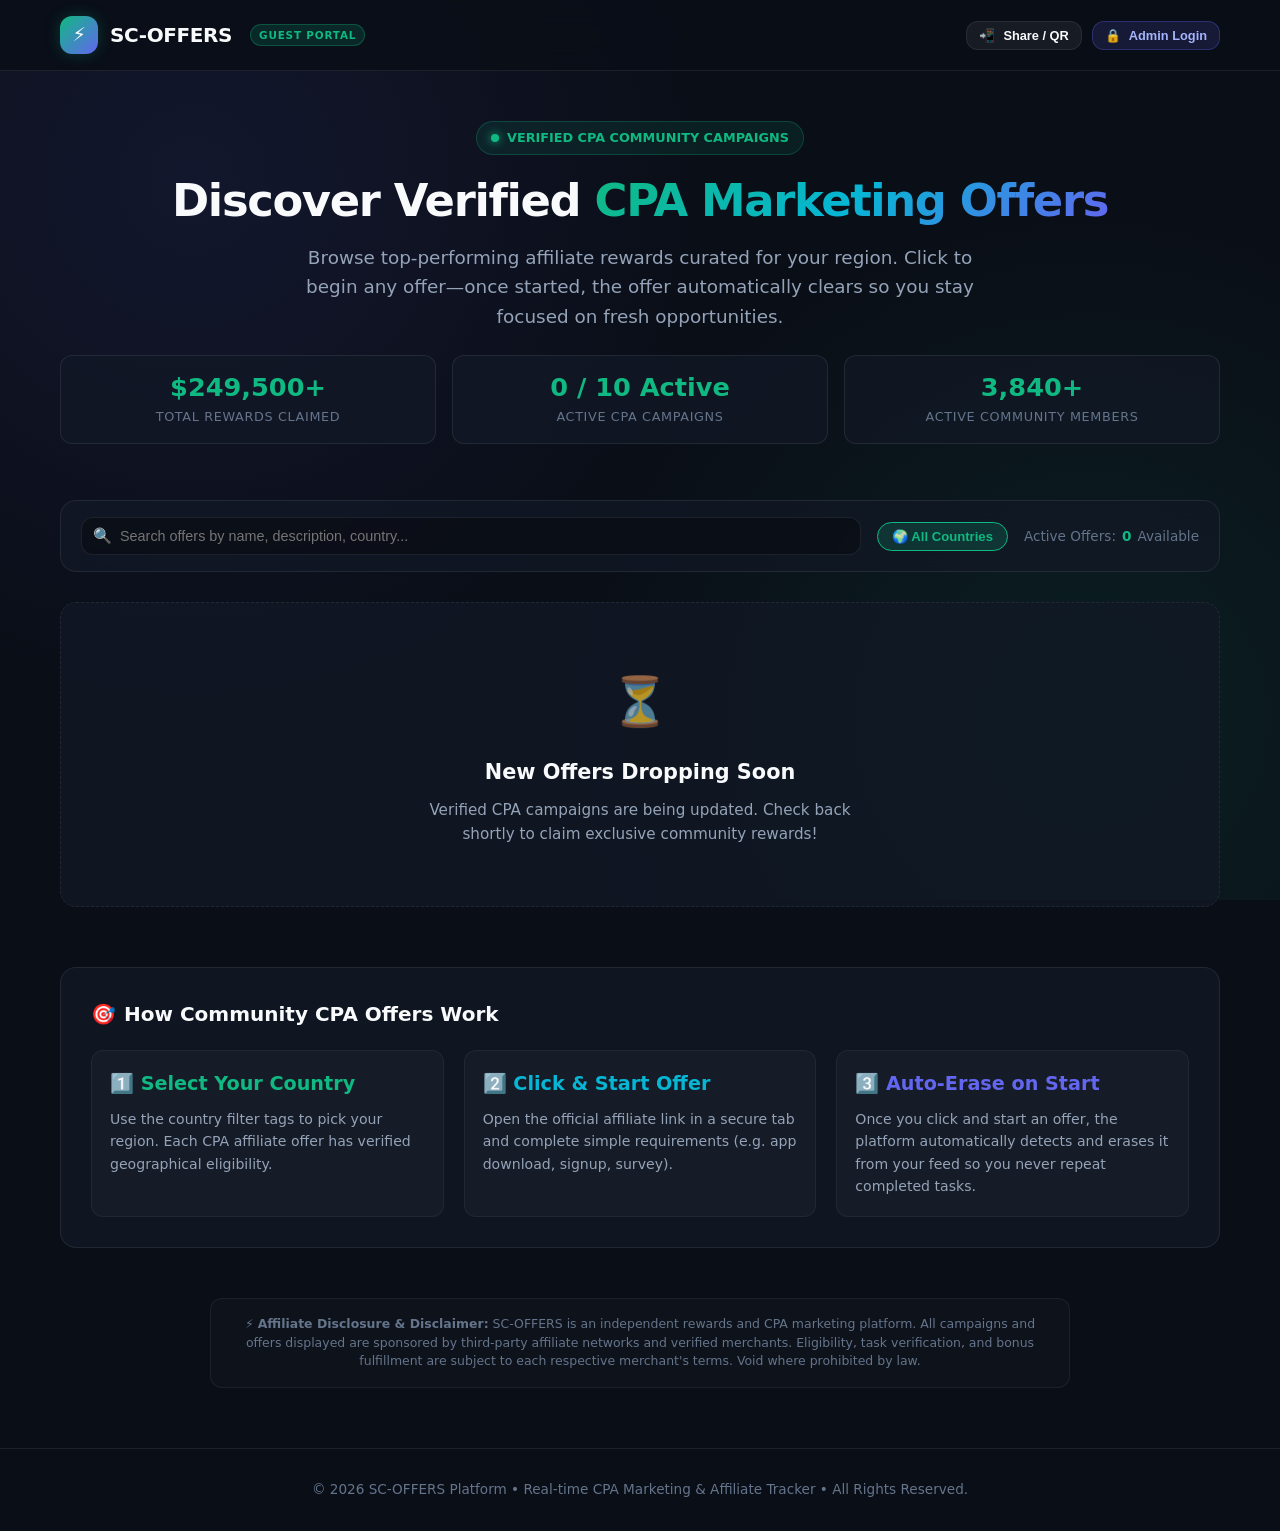
<file: index.html>
<!DOCTYPE html>
<html lang="en">
<head>
  <meta charset="UTF-8">
  <meta name="viewport" content="width=device-width, initial-scale=1.0">
  <title>SC-OFFERS | Premium CPA Marketing & Rewards Hub</title>
  <meta name="description" content="Discover and complete premium verified CPA marketing offers. Filter by country and earn instant bonuses.">
  <meta http-equiv="Cache-Control" content="no-cache, no-store, must-revalidate">
  <meta http-equiv="Pragma" content="no-cache">
  <meta http-equiv="Expires" content="0">
  <link rel="stylesheet" href="css/styles.css?v=3.1.0">
  <link rel="icon" href="data:image/svg+xml,<svg xmlns=%22http://www.w3.org/2000/svg%22 viewBox=%220%22%20%220%22%20%22100%22%20%22100%22><text y=%22.9em%22 font-size=%2290%22>⚡</text></svg>">
</head>
<body>

  <!-- Site Header -->
  <header class="site-header">
    <div class="container nav-wrap">
      <a href="index.html" class="brand">
        <div class="brand-icon">⚡</div>
        <span>SC-OFFERS</span>
        <span class="brand-badge">Guest Portal</span>
      </a>

      <div class="nav-actions">
        <button id="open-share-modal-btn" class="btn btn-secondary btn-sm" title="Share with community via QR Code or Socials">
          <span>📲</span>
          <span>Share / QR</span>
        </button>
        <button id="open-admin-login-btn" class="btn btn-admin btn-sm">
          <span>🔒</span>
          <span>Admin Login</span>
        </button>
      </div>
    </div>
  </header>

  <!-- Main Hero Section -->
  <main class="container">
    <section class="hero">
      <div class="hero-pill">
        <span class="pulse-dot"></span>
        <span>VERIFIED CPA COMMUNITY CAMPAIGNS</span>
      </div>

      <h1 class="hero-title">
        Discover Verified <span>CPA Marketing Offers</span>
      </h1>

      <p class="hero-subtitle">
        Browse top-performing affiliate rewards curated for your region. Click to begin any offer—once started, the offer automatically clears so you stay focused on fresh opportunities.
      </p>

      <!-- Geolocation Auto-Detection Banner -->
      <div id="geo-banner" class="geo-banner" style="display: none;">
        <span>📍</span>
        <span>Detecting your region for optimal offers...</span>
      </div>

      <!-- Live Community Stats Ticker -->
      <div class="stats-ticker">
        <div class="ticker-item">
          <div class="ticker-num" id="stat-rewards">$249,500+</div>
          <div class="ticker-label">Total Rewards Claimed</div>
        </div>
        <div class="ticker-item">
          <div class="ticker-num" id="stat-active">0 / 10 Active</div>
          <div class="ticker-label">Active CPA Campaigns</div>
        </div>
        <div class="ticker-item">
          <div class="ticker-num" id="stat-members">3,840+</div>
          <div class="ticker-label">Active Community Members</div>
        </div>
      </div>
    </section>

    <!-- Filter & Controls Bar -->
    <section class="control-bar">
      <div class="search-box">
        <span class="search-icon">🔍</span>
        <input type="text" id="search-input" placeholder="Search offers by name, description, country..." autocomplete="off">
      </div>

      <div class="country-filters" id="country-filters">
        <button class="country-pill active" data-country="ALL">🌍 All Countries</button>
      </div>

      <div class="offers-stat" id="offers-counter">
        Active Offers: <strong>Loading...</strong>
      </div>
    </section>

    <!-- Dynamic Offers Grid -->
    <section class="offers-grid" id="offers-grid">
      <div class="empty-state">
        <div class="empty-icon">⏳</div>
        <h3>Loading active offers...</h3>
        <p>Fetching the latest verified CPA campaigns.</p>
      </div>
    </section>

    <!-- How-It-Works Guide -->
    <section style="background: var(--bg-card); border: 1px solid var(--bg-card-border); border-radius: var(--radius-lg); padding: 30px; margin-bottom: 50px;">
      <h3 style="font-size: 1.25rem; font-weight: 700; margin-bottom: 20px; display: flex; align-items: center; gap: 8px;">
        <span>🎯</span> How Community CPA Offers Work
      </h3>
      <div style="display: grid; grid-template-columns: repeat(auto-fit, minmax(240px, 1fr)); gap: 20px;">
        <div style="background: rgba(255,255,255,0.03); padding: 18px; border-radius: var(--radius-md); border: 1px solid rgba(255,255,255,0.05);">
          <div style="font-size: 1.2rem; font-weight: 700; margin-bottom: 8px; color: var(--primary);">1️⃣ Select Your Country</div>
          <p style="font-size: 0.88rem; color: var(--text-secondary);">
            Use the country filter tags to pick your region. Each CPA affiliate offer has verified geographical eligibility.
          </p>
        </div>
        <div style="background: rgba(255,255,255,0.03); padding: 18px; border-radius: var(--radius-md); border: 1px solid rgba(255,255,255,0.05);">
          <div style="font-size: 1.2rem; font-weight: 700; margin-bottom: 8px; color: var(--accent-cyan);">2️⃣ Click &amp; Start Offer</div>
          <p style="font-size: 0.88rem; color: var(--text-secondary);">
            Open the official affiliate link in a secure tab and complete simple requirements (e.g. app download, signup, survey).
          </p>
        </div>
        <div style="background: rgba(255,255,255,0.03); padding: 18px; border-radius: var(--radius-md); border: 1px solid rgba(255,255,255,0.05);">
          <div style="font-size: 1.2rem; font-weight: 700; margin-bottom: 8px; color: var(--secondary);">3️⃣ Auto-Erase on Start</div>
          <p style="font-size: 0.88rem; color: var(--text-secondary);">
            Once you click and start an offer, the platform automatically detects and erases it from your feed so you never repeat completed tasks.
          </p>
        </div>
      </div>
    </section>
    
    <!-- Compliance & Affiliate Disclosure -->
    <div class="compliance-box">
      ⚡ <strong>Affiliate Disclosure &amp; Disclaimer:</strong> SC-OFFERS is an independent rewards and CPA marketing platform. All campaigns and offers displayed are sponsored by third-party affiliate networks and verified merchants. Eligibility, task verification, and bonus fulfillment are subject to each respective merchant's terms. Void where prohibited by law.
    </div>
  </main>

  <!-- Community Share & QR Modal -->
  <div class="modal-overlay" id="share-modal">
    <div class="modal-card">
      <div class="modal-header">
        <h3 class="modal-title">
          <span>📲</span>
          <span>Share With Community</span>
        </h3>
        <button class="modal-close" id="close-share-modal-btn">&times;</button>
      </div>

      <div class="qr-card-wrap">
        <div id="qr-canvas-container">
          <!-- Injected via js/app.js -->
        </div>

        <div style="margin-top: 16px;">
          <button id="copy-share-url-btn" class="btn btn-primary" style="width: 100%;">
            <span>📋</span>
            <span>Copy Portal Link</span>
          </button>
        </div>

        <div class="share-links-row">
          <a id="share-telegram-btn" href="https://t.me/share/url" target="_blank" class="btn btn-secondary btn-sm" style="background:#229ED9; color:#fff; border:none;">
            Telegram
          </a>
          <a id="share-whatsapp-btn" href="https://api.whatsapp.com/send" target="_blank" class="btn btn-secondary btn-sm" style="background:#25D366; color:#fff; border:none;">
            WhatsApp
          </a>
          <a id="share-twitter-btn" href="https://twitter.com/intent/tweet" target="_blank" class="btn btn-secondary btn-sm" style="background:#000; color:#fff; border:1px solid #333;">
            X (Twitter)
          </a>
        </div>
      </div>
    </div>
  </div>

  <!-- Admin Login Modal -->
  <div class="modal-overlay" id="admin-login-modal">
    <div class="modal-card">
      <div class="modal-header">
        <h3 class="modal-title">
          <span>🔒</span>
          <span>Admin Portal Access</span>
        </h3>
        <button class="modal-close" id="close-admin-login-btn">&times;</button>
      </div>

      <p style="font-size: 0.9rem; color: var(--text-secondary); margin-bottom: 20px;">
        Enter your administrative security password to access backend controls, manage CPA offers, and push live updates.
      </p>

      <form id="admin-login-form">
        <div class="form-group">
          <label class="form-label" for="admin-password">Master Admin Password</label>
          <input 
            type="password" 
            id="admin-password" 
            class="form-input" 
            placeholder="Enter password..." 
            required 
            autocomplete="current-password"
          >
        </div>

        <div id="admin-login-error" style="display: none; background: rgba(244, 63, 94, 0.15); border: 1px solid rgba(244, 63, 94, 0.3); color: #fda4af; padding: 10px 14px; border-radius: var(--radius-md); font-size: 0.85rem; margin-bottom: 16px;">
          Invalid password. Please try again.
        </div>

        <div style="display: flex; justify-content: flex-end; gap: 10px; margin-top: 24px;">
          <button type="button" class="btn btn-secondary" onclick="document.getElementById('admin-login-modal').classList.remove('open')">
            Cancel
          </button>
          <button type="submit" class="btn btn-primary">
            <span>Unlock Dashboard</span>
            <span>➔</span>
          </button>
        </div>
      </form>
    </div>
  </div>

  <!-- Confetti Canvas Layer -->
  <canvas id="confetti-canvas"></canvas>

  <!-- Toast Notification Container -->
  <div id="toast-container"></div>

  <!-- Site Footer -->
  <footer class="site-footer">
    <div class="container">
      <p>&copy; 2026 SC-OFFERS Platform &bull; Real-time CPA Marketing &amp; Affiliate Tracker &bull; All Rights Reserved.</p>
    </div>
  </footer>

  <!-- Scripts -->
  <script src="js/crypto-util.js?v=3.1.0"></script>
  <script src="js/app.js?v=3.1.0"></script>
</body>
</html>
</file>
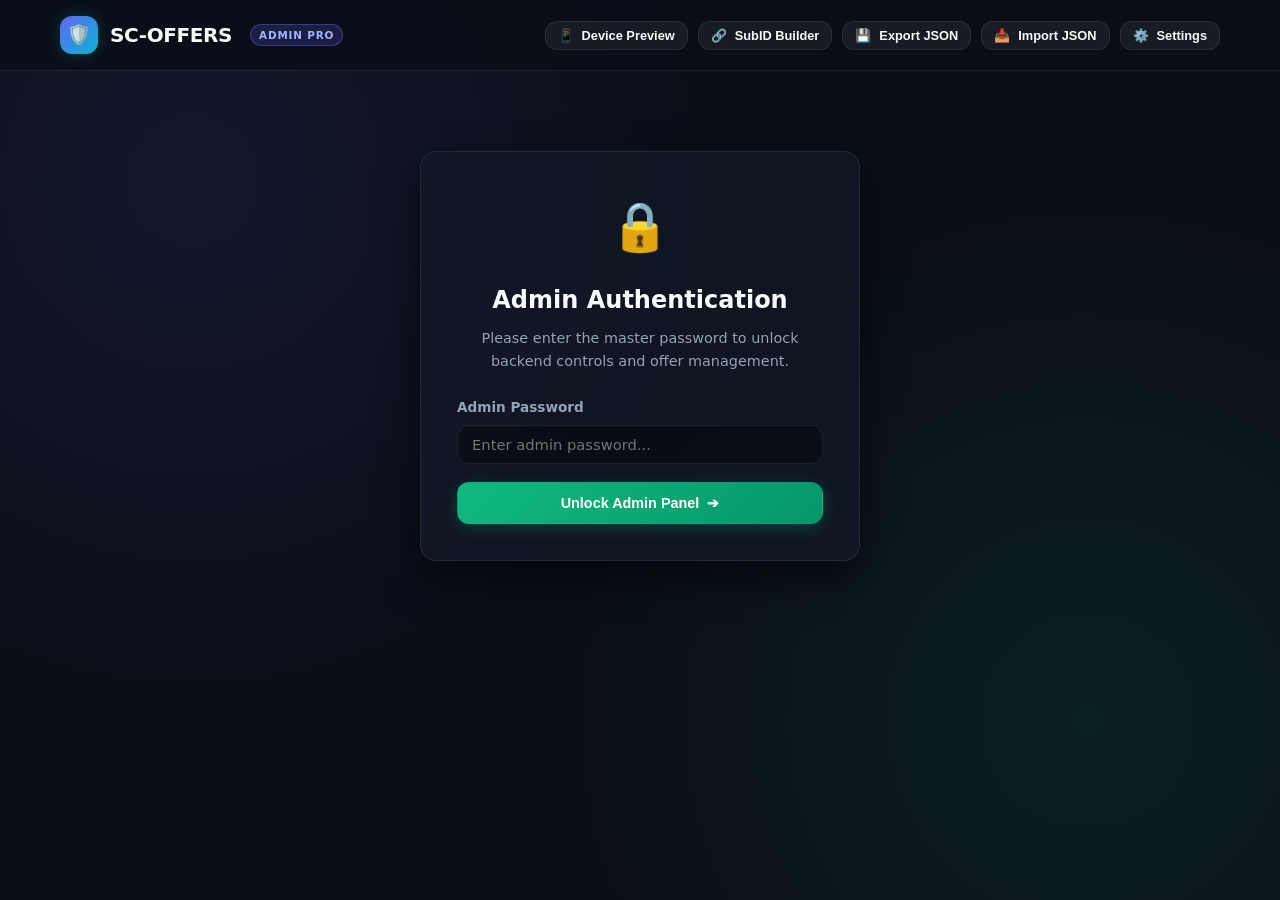
<file: admin.html>
<!DOCTYPE html>
<html lang="en">
<head>
  <meta charset="UTF-8">
  <meta name="viewport" content="width=device-width, initial-scale=1.0">
  <title>SC-OFFERS | Admin Control Center (Enterprise Edition)</title>
  <meta name="description" content="Enterprise administration portal for managing CPA affiliate offers, multi-device preview, tracking, and live deployment.">
  <meta http-equiv="Cache-Control" content="no-cache, no-store, must-revalidate">
  <meta http-equiv="Pragma" content="no-cache">
  <meta http-equiv="Expires" content="0">
  <link rel="stylesheet" href="css/styles.css?v=3.1.0">
  <link rel="icon" href="data:image/svg+xml,<svg xmlns=%22http://www.w3.org/2000/svg%22 viewBox=%220%22%20%220%22%20%22100%22%20%22100%22><text y=%22.9em%22 font-size=%2290%22>🛡️</text></svg>">
</head>
<body>

  <!-- Site Header -->
  <header class="site-header">
    <div class="container nav-wrap">
      <a href="admin.html" class="brand">
        <div class="brand-icon" style="background: linear-gradient(135deg, var(--secondary), var(--accent-cyan));">🛡️</div>
        <span>SC-OFFERS</span>
        <span class="brand-badge" style="background: rgba(99, 102, 241, 0.2); color: #a5b4fc; border-color: rgba(99, 102, 241, 0.4);">Admin Pro</span>
      </a>

      <div class="nav-actions">
        <button id="open-device-preview-btn" class="btn btn-secondary btn-sm" title="Preview guest view on Mobile, Tablet, and Desktop">
          <span>📱</span>
          <span>Device Preview</span>
        </button>
        <button id="open-subid-btn" class="btn btn-secondary btn-sm" title="Generate tracked SubID links for community channels">
          <span>🔗</span>
          <span>SubID Builder</span>
        </button>
        <button id="export-backup-btn" class="btn btn-secondary btn-sm" title="Download JSON backup of all offers">
          <span>💾</span>
          <span>Export JSON</span>
        </button>
        <button id="trigger-import-btn" class="btn btn-secondary btn-sm" title="Import JSON backup">
          <span>📥</span>
          <span>Import JSON</span>
        </button>
        <input type="file" id="import-file-input" accept=".json" style="display: none;">
        
        <button id="open-settings-btn" class="btn btn-secondary btn-sm" title="Configure GitHub API and settings">
          <span>⚙️</span>
          <span>Settings</span>
        </button>
        <button id="logout-btn" class="btn btn-danger btn-sm" style="display: none;">
          <span>🚪</span>
          <span>Logout</span>
        </button>
      </div>
    </div>
  </header>

  <!-- Admin Auth Gate (Shown if not logged in) -->
  <div id="admin-auth-gate" class="container" style="display: none; padding: 80px 20px; max-width: 480px; text-align: center;">
    <div style="background: var(--bg-card); border: 1px solid var(--bg-card-border); border-radius: var(--radius-lg); padding: 36px; box-shadow: var(--shadow-lg);">
      <div style="font-size: 3rem; margin-bottom: 16px;">🔒</div>
      <h2 style="font-size: 1.5rem; margin-bottom: 8px;">Admin Authentication</h2>
      <p style="color: var(--text-secondary); font-size: 0.9rem; margin-bottom: 24px;">
        Please enter the master password to unlock backend controls and offer management.
      </p>

      <form id="gate-login-form">
        <div class="form-group" style="text-align: left;">
          <label class="form-label" for="gate-password">Admin Password</label>
          <input 
            type="password" 
            id="gate-password" 
            class="form-input" 
            placeholder="Enter admin password..." 
            required 
            autocomplete="current-password"
          >
        </div>

        <div id="gate-error-msg" style="display: none; background: rgba(244, 63, 94, 0.15); border: 1px solid rgba(244, 63, 94, 0.3); color: #fda4af; padding: 10px 14px; border-radius: var(--radius-md); font-size: 0.85rem; margin-bottom: 16px;">
          Invalid password. Please try again.
        </div>

        <button type="submit" class="btn btn-primary" style="width: 100%; padding: 12px;">
          <span>Unlock Admin Panel</span>
          <span>➔</span>
        </button>
      </form>
    </div>
  </div>

  <!-- Admin Main Dashboard (Shown when logged in) -->
  <main id="admin-dashboard-content" class="container" style="display: none; padding-top: 30px; padding-bottom: 60px;">
    
    <!-- Top Action Banner & Quick Share -->
    <div style="background: linear-gradient(135deg, rgba(99, 102, 241, 0.15), rgba(16, 185, 129, 0.15)); border: 1px solid rgba(99, 102, 241, 0.3); border-radius: var(--radius-lg); padding: 20px 24px; margin-bottom: 24px; display: flex; flex-wrap: wrap; align-items: center; justify-content: space-between; gap: 16px;">
      <div>
        <h2 style="font-size: 1.35rem; font-weight: 700; margin-bottom: 4px; display: flex; align-items: center; gap: 8px;">
          <span>🚀</span> Distribute Active CPA Offers to Your Community
        </h2>
        <p style="color: var(--text-secondary); font-size: 0.88rem;">
          Direct members to your live guest portal. Offers are filtered by region, and once clicked &amp; started, they auto-erase to keep the feed fresh.
        </p>
      </div>
      <div style="display: flex; gap: 10px; align-items: center;">
        <button id="copy-community-link-btn" class="btn btn-secondary">
          <span>📋</span>
          <span>Copy Guest Link</span>
        </button>
        <button id="open-add-modal-btn" class="btn btn-primary">
          <span>➕</span>
          <span>Add New CPA Offer</span>
        </button>
      </div>
    </div>

    <!-- Capacity & Slots Monitor (Up to 10 offers) -->
    <div class="slot-capacity-card">
      <div class="capacity-info">
        <h4>Offer Slot Capacity Limit</h4>
        <p id="slot-capacity-text">Currently managing 0 of 10 maximum active CPA offers</p>
      </div>

      <div class="slot-progress-wrap">
        <div class="slot-progress-labels">
          <span>Active Slots</span>
          <span id="slot-count-badge">0 / 10</span>
        </div>
        <div class="slot-progress-bar">
          <div class="slot-progress-fill" id="slot-progress-bar" style="width: 0%;"></div>
        </div>
      </div>

      <div>
        <button id="save-push-btn" class="btn btn-primary btn-lg" style="box-shadow: 0 4px 20px rgba(16, 185, 129, 0.45);">
          <span>💾</span>
          <span>Save &amp; Push Live Changes</span>
        </button>
      </div>
    </div>

    <!-- Live Execution Status Console (Collapsed by default, expands on push) -->
    <div id="push-console-wrapper" style="display: none; margin-bottom: 24px;">
      <div style="display: flex; justify-content: space-between; align-items: center; margin-bottom: 6px;">
        <span style="font-size: 0.82rem; font-weight: 600; color: var(--text-muted); text-transform: uppercase;">
          Automated Push &amp; Deployment Console
        </span>
        <span id="push-status-spinner" style="font-size: 0.85rem; color: var(--primary);">Running automated commands...</span>
      </div>
      <div class="push-console" id="push-console-logs">
        <!-- Logs injected here -->
      </div>
    </div>

    <!-- Active Offers Table -->
    <div style="display: flex; justify-content: space-between; align-items: center; margin-bottom: 14px;">
      <h3 style="font-size: 1.15rem; font-weight: 700; display: flex; align-items: center; gap: 8px;">
        <span>📋</span> Active CPA Marketing Offers
      </h3>
      <div style="display: flex; gap: 10px;">
        <button id="purge-started-btn" class="btn btn-secondary btn-sm" title="Remove offers completed/started by guests">
          <span>🧹</span>
          <span>Purge Erased Offers</span>
        </button>
      </div>
    </div>

    <div class="admin-table-wrap">
      <table class="admin-table">
        <thead>
          <tr>
            <th style="width: 50px;">Slot</th>
            <th>Country</th>
            <th>Offer Title &amp; Description</th>
            <th>Affiliate CPA Link</th>
            <th>Payout / Reward</th>
            <th>Status</th>
            <th style="text-align: right;">Actions</th>
          </tr>
        </thead>
        <tbody id="admin-offers-tbody">
          <!-- Injected dynamically via js/admin.js -->
        </tbody>
      </table>
    </div>

    <!-- Tracking & Clicks Analytics -->
    <div style="margin-top: 40px;">
      <div style="display: flex; justify-content: space-between; align-items: center; margin-bottom: 14px;">
        <h3 style="font-size: 1.15rem; font-weight: 700; display: flex; align-items: center; gap: 8px;">
          <span>📊</span> Guest Activity &amp; Completed Offers Tracker
        </h3>
        <button id="clear-tracking-btn" class="btn btn-secondary btn-sm">
          <span>🗑️</span>
          <span>Clear Logs</span>
        </button>
      </div>

      <div class="admin-table-wrap">
        <table class="admin-table">
          <thead>
            <tr>
              <th>Timestamp</th>
              <th>Offer Title</th>
              <th>Country</th>
              <th>Payout</th>
              <th>Event Status</th>
            </tr>
          </thead>
          <tbody id="admin-tracking-tbody">
            <!-- Injected dynamically via js/admin.js -->
          </tbody>
        </table>
      </div>
    </div>

  </main>

  <!-- Add / Edit Offer Modal -->
  <div class="modal-overlay" id="offer-modal">
    <div class="modal-card modal-lg">
      <div class="modal-header">
        <h3 class="modal-title" id="offer-modal-title">
          <span>➕</span>
          <span>Add New CPA Offer</span>
        </h3>
        <button class="modal-close" id="close-offer-modal-btn">&times;</button>
      </div>

      <form id="offer-form">
        <input type="hidden" id="offer-id">

        <div class="form-group">
          <label class="form-label" for="offer-title">Offer Title / Campaign Name *</label>
          <input 
            type="text" 
            id="offer-title" 
            class="form-input" 
            placeholder="e.g. CashApp $750 Direct Bonus" 
            required
          >
        </div>

        <div class="form-group">
          <label class="form-label" for="offer-link">CPA Affiliate Destination Link *</label>
          <input 
            type="url" 
            id="offer-link" 
            class="form-input" 
            placeholder="https://your-cpa-network.com/track/offer-id..." 
            required
          >
          <small style="color: var(--text-muted); font-size: 0.78rem; display: block; margin-top: 4px;">
            The exact affiliate/tracking URL where community members complete the offer.
          </small>
        </div>

        <div class="form-group">
          <label class="form-label" for="offer-desc">Short Description / Instructions *</label>
          <textarea 
            id="offer-desc" 
            class="form-textarea" 
            placeholder="e.g. Complete 3-minute questionnaire, confirm email address, and qualify for reward."
            required
          ></textarea>
        </div>

        <div class="form-row">
          <div class="form-group">
            <label class="form-label" for="offer-country">Target Country *</label>
            <select id="offer-country" class="form-select" required>
              <option value="United States|US|🇺🇸">🇺🇸 United States (US)</option>
              <option value="United Kingdom|GB|🇬🇧">🇬🇧 United Kingdom (UK)</option>
              <option value="Canada|CA|🇨🇦">🇨🇦 Canada (CA)</option>
              <option value="Australia|AU|🇦🇺">🇦🇺 Australia (AU)</option>
              <option value="Germany|DE|🇩🇪">🇩🇪 Germany (DE)</option>
              <option value="France|FR|🇫🇷">🇫🇷 France (FR)</option>
              <option value="Spain|ES|🇪🇸">🇪🇸 Spain (ES)</option>
              <option value="Italy|IT|🇮🇹">🇮🇹 Italy (IT)</option>
              <option value="Nigeria|NG|🇳🇬">🇳🇬 Nigeria (NG)</option>
              <option value="South Africa|ZA|🇿🇦">🇿🇦 South Africa (ZA)</option>
              <option value="Worldwide|WW|🌐">🌐 Worldwide / Global</option>
              <option value="CUSTOM">➕ Custom Country...</option>
            </select>
          </div>

          <div class="form-group" id="custom-country-group" style="display: none;">
            <label class="form-label" for="custom-country-input">Custom Country Name &amp; Flag</label>
            <input 
              type="text" 
              id="custom-country-input" 
              class="form-input" 
              placeholder="e.g. 🇧🇷 Brazil"
            >
          </div>

          <div class="form-group">
            <label class="form-label" for="offer-category">Category / Offer Type</label>
            <input 
              type="text" 
              id="offer-category" 
              class="form-input" 
              placeholder="e.g. Survey / App / Finance"
            >
          </div>
        </div>

        <div class="form-row">
          <div class="form-group">
            <label class="form-label" for="offer-payout">Payout / Reward Badge</label>
            <input 
              type="text" 
              id="offer-payout" 
              class="form-input" 
              placeholder="e.g. $50 Cash, Free Trial, €25 Stock"
            >
          </div>

          <div class="form-group">
            <label class="form-label" for="offer-status">Offer Status</label>
            <select id="offer-status" class="form-select">
              <option value="active">Active (Visible to Guests)</option>
              <option value="paused">Paused (Hidden)</option>
            </select>
          </div>
        </div>

        <div class="form-group" style="margin-top: 10px; display: flex; align-items: center; gap: 8px;">
          <input type="checkbox" id="offer-pinned" style="width: 18px; height: 18px; accent-color: var(--primary); cursor: pointer;">
          <label for="offer-pinned" style="font-size: 0.9rem; font-weight: 600; cursor: pointer;">
            📌 Pin to Top (Highlight as Featured Campaign)
          </label>
        </div>

        <div style="display: flex; justify-content: flex-end; gap: 12px; margin-top: 24px;">
          <button type="button" class="btn btn-secondary" onclick="document.getElementById('offer-modal').classList.remove('open')">
            Cancel
          </button>
          <button type="submit" class="btn btn-primary">
            <span>Save Offer</span>
            <span>💾</span>
          </button>
        </div>
      </form>
    </div>
  </div>

  <!-- Multi-Device Preview Simulator Modal -->
  <div class="modal-overlay" id="device-preview-modal">
    <div class="modal-card modal-xl">
      <div class="modal-header">
        <h3 class="modal-title">
          <span>📱</span>
          <span>Live Multi-Device Guest Simulator</span>
        </h3>
        <button class="modal-close" id="close-device-modal-btn">&times;</button>
      </div>

      <div class="device-controls">
        <button class="device-btn active" id="btn-device-mobile">📱 Mobile (375px)</button>
        <button class="device-btn" id="btn-device-tablet">💻 Tablet (768px)</button>
        <button class="device-btn" id="btn-device-desktop">🖥️ Desktop (Full)</button>
      </div>

      <div class="device-viewport-frame mobile" id="device-frame">
        <iframe src="index.html" title="Guest Live Preview"></iframe>
      </div>
    </div>
  </div>

  <!-- SubID Tracking Builder Modal -->
  <div class="modal-overlay" id="subid-modal">
    <div class="modal-card">
      <div class="modal-header">
        <h3 class="modal-title">
          <span>🔗</span>
          <span>Affiliate SubID Link Builder</span>
        </h3>
        <button class="modal-close" id="close-subid-modal-btn">&times;</button>
      </div>

      <div class="form-group">
        <label class="form-label" for="subid-offer-select">Select CPA Offer</label>
        <select id="subid-offer-select" class="form-select"></select>
      </div>

      <div class="form-row">
        <div class="form-group">
          <label class="form-label" for="subid-1">SubID 1 (Traffic Source)</label>
          <input type="text" id="subid-1" class="form-input" placeholder="e.g. telegram, discord, whatsapp">
        </div>
        <div class="form-group">
          <label class="form-label" for="subid-2">SubID 2 (Campaign / User)</label>
          <input type="text" id="subid-2" class="form-input" placeholder="e.g. promo_fall, vip_chat">
        </div>
      </div>

      <div class="form-group">
        <label class="form-label">Generated Tracked CPA URL</label>
        <input type="text" id="subid-generated-url" class="form-input" readonly style="font-family: var(--font-mono); font-size: 0.8rem; background: rgba(0,0,0,0.6); color: #38bdf8;">
      </div>

      <div style="display: flex; justify-content: flex-end; gap: 10px; margin-top: 20px;">
        <button type="button" class="btn btn-secondary" onclick="document.getElementById('subid-modal').classList.remove('open')">
          Close
        </button>
        <button type="button" id="copy-subid-url-btn" class="btn btn-primary">
          <span>📋</span>
          <span>Copy Tracked URL</span>
        </button>
      </div>
    </div>
  </div>

  <!-- Settings & GitHub Config Modal -->
  <div class="modal-overlay" id="settings-modal">
    <div class="modal-card">
      <div class="modal-header">
        <h3 class="modal-title">
          <span>⚙️</span>
          <span>System &amp; Sync Settings</span>
        </h3>
        <button class="modal-close" id="close-settings-modal-btn">&times;</button>
      </div>

      <form id="settings-form">
        <div class="form-group">
          <label class="form-label" for="settings-repo-owner">GitHub Repo Owner</label>
          <input type="text" id="settings-repo-owner" class="form-input" value="626gl1ch">
        </div>

        <div class="form-group">
          <label class="form-label" for="settings-repo-name">Repository Name</label>
          <input type="text" id="settings-repo-name" class="form-input" value="SC-OFFERS">
        </div>

        <div class="form-group">
          <label class="form-label" for="settings-branch">Branch</label>
          <input type="text" id="settings-branch" class="form-input" value="main">
        </div>

        <div class="form-group">
          <label class="form-label" for="settings-pat">GitHub Personal Access Token (PAT)</label>
          <input 
            type="password" 
            id="settings-pat" 
            class="form-input" 
            placeholder="ghp_..."
            autocomplete="off"
          >
          <small style="color: var(--text-muted); font-size: 0.78rem; display: block; margin-top: 4px;">
            Decrypted safely in your session. Allows 1-click updates to GitHub Pages.
          </small>
        </div>

        <div style="display: flex; justify-content: space-between; align-items: center; margin-top: 24px;">
          <button type="button" id="test-gh-btn" class="btn btn-secondary btn-sm">
            <span>🔌</span>
            <span>Test Connection</span>
          </button>

          <div style="display: flex; gap: 8px;">
            <button type="button" class="btn btn-secondary btn-sm" onclick="document.getElementById('settings-modal').classList.remove('open')">
              Cancel
            </button>
            <button type="submit" class="btn btn-primary btn-sm">
              Save Settings
            </button>
          </div>
        </div>
      </form>
    </div>
  </div>

  <!-- Toast Container -->
  <div id="toast-container"></div>

  <!-- Scripts -->
  <script src="js/crypto-util.js?v=3.1.0"></script>
  <script src="js/admin.js?v=3.1.0"></script>
</body>
</html>
</file>
<file: css/styles.css>
/* ==========================================================================
   SC-OFFERS Premium Design System (Production Edition)
   Modern Dark Cyber-Glassmorphism UI with CRO & Multi-Device Simulator
   ========================================================================== */

:root {
  --bg-main: #0a0e17;
  --bg-card: rgba(18, 24, 38, 0.75);
  --bg-card-hover: rgba(26, 35, 54, 0.95);
  --bg-card-border: rgba(255, 255, 255, 0.08);
  --bg-card-border-glow: rgba(16, 185, 129, 0.4);
  
  --primary: #10b981;
  --primary-glow: rgba(16, 185, 129, 0.25);
  --primary-dark: #059669;
  --secondary: #6366f1;
  --accent-cyan: #06b6d4;
  --accent-amber: #f59e0b;
  --accent-rose: #f43f5e;
  
  --text-primary: #f8fafc;
  --text-secondary: #94a3b8;
  --text-muted: #64748b;
  
  --radius-sm: 8px;
  --radius-md: 12px;
  --radius-lg: 16px;
  --radius-full: 9999px;
  
  --shadow-sm: 0 2px 8px rgba(0, 0, 0, 0.3);
  --shadow-md: 0 8px 24px rgba(0, 0, 0, 0.4);
  --shadow-lg: 0 16px 40px rgba(0, 0, 0, 0.6);
  --shadow-glow: 0 0 25px var(--primary-glow);
  
  --font-sans: system-ui, -apple-system, BlinkMacSystemFont, 'Segoe UI', Roboto, Oxygen, Ubuntu, Cantarell, sans-serif;
  --font-mono: ui-monospace, SFMono-Regular, Menlo, Monaco, Consolas, monospace;
}

* {
  box-sizing: border-box;
  margin: 0;
  padding: 0;
}

body {
  font-family: var(--font-sans);
  background-color: var(--bg-main);
  color: var(--text-primary);
  min-height: 100vh;
  line-height: 1.6;
  overflow-x: hidden;
  background-image: 
    radial-gradient(circle at 15% 20%, rgba(99, 102, 241, 0.1) 0%, transparent 40%),
    radial-gradient(circle at 85% 80%, rgba(16, 185, 129, 0.1) 0%, transparent 40%);
  background-attachment: fixed;
}

/* Container */
.container {
  max-width: 1200px;
  margin: 0 auto;
  padding: 0 20px;
}

/* Header & Nav */
.site-header {
  position: sticky;
  top: 0;
  z-index: 50;
  background: rgba(10, 14, 23, 0.88);
  backdrop-filter: blur(14px);
  -webkit-backdrop-filter: blur(14px);
  border-bottom: 1px solid var(--bg-card-border);
  padding: 16px 0;
}

.nav-wrap {
  display: flex;
  align-items: center;
  justify-content: space-between;
}

.brand {
  display: flex;
  align-items: center;
  gap: 12px;
  text-decoration: none;
  color: var(--text-primary);
  font-weight: 700;
  font-size: 1.25rem;
  letter-spacing: -0.02em;
}

.brand-icon {
  width: 38px;
  height: 38px;
  background: linear-gradient(135deg, var(--primary), var(--secondary));
  border-radius: var(--radius-md);
  display: flex;
  align-items: center;
  justify-content: center;
  font-size: 1.2rem;
  box-shadow: 0 0 15px var(--primary-glow);
}

.brand-badge {
  font-size: 0.65rem;
  text-transform: uppercase;
  letter-spacing: 0.08em;
  background: rgba(16, 185, 129, 0.15);
  color: var(--primary);
  padding: 2px 8px;
  border-radius: var(--radius-full);
  border: 1px solid rgba(16, 185, 129, 0.3);
  margin-left: 6px;
}

.nav-actions {
  display: flex;
  align-items: center;
  gap: 10px;
}

/* Buttons */
.btn {
  display: inline-flex;
  align-items: center;
  justify-content: center;
  gap: 8px;
  padding: 10px 18px;
  border-radius: var(--radius-md);
  font-size: 0.9rem;
  font-weight: 600;
  cursor: pointer;
  transition: all 0.2s cubic-bezier(0.16, 1, 0.3, 1);
  border: 1px solid transparent;
  text-decoration: none;
}

.btn-sm {
  padding: 6px 12px;
  font-size: 0.8rem;
}

.btn-lg {
  padding: 14px 28px;
  font-size: 1.05rem;
}

.btn-primary {
  background: linear-gradient(135deg, var(--primary), var(--primary-dark));
  color: #ffffff;
  box-shadow: 0 4px 15px var(--primary-glow);
}

.btn-primary:hover {
  transform: translateY(-2px);
  box-shadow: 0 6px 20px rgba(16, 185, 129, 0.4);
}

.btn-secondary {
  background: rgba(255, 255, 255, 0.06);
  color: var(--text-primary);
  border-color: var(--bg-card-border);
}

.btn-secondary:hover {
  background: rgba(255, 255, 255, 0.12);
  border-color: rgba(255, 255, 255, 0.2);
}

.btn-admin {
  background: rgba(99, 102, 241, 0.15);
  color: #a5b4fc;
  border-color: rgba(99, 102, 241, 0.3);
}

.btn-admin:hover {
  background: rgba(99, 102, 241, 0.25);
  color: #ffffff;
}

.btn-danger {
  background: rgba(244, 63, 94, 0.15);
  color: #fda4af;
  border-color: rgba(244, 63, 94, 0.3);
}

.btn-danger:hover {
  background: rgba(244, 63, 94, 0.25);
  color: #fff;
}

/* Hero Section */
.hero {
  padding: 50px 0 20px;
  text-align: center;
}

.hero-pill {
  display: inline-flex;
  align-items: center;
  gap: 8px;
  padding: 6px 14px;
  background: rgba(16, 185, 129, 0.1);
  border: 1px solid rgba(16, 185, 129, 0.25);
  border-radius: var(--radius-full);
  color: var(--primary);
  font-size: 0.8rem;
  font-weight: 600;
  margin-bottom: 20px;
}

.pulse-dot {
  width: 8px;
  height: 8px;
  background-color: var(--primary);
  border-radius: 50%;
  box-shadow: 0 0 10px var(--primary);
  animation: pulse 1.8s infinite;
}

@keyframes pulse {
  0% { transform: scale(0.9); opacity: 0.8; }
  50% { transform: scale(1.3); opacity: 1; }
  100% { transform: scale(0.9); opacity: 0.8; }
}

.hero-title {
  font-size: 2.8rem;
  font-weight: 800;
  letter-spacing: -0.03em;
  margin-bottom: 16px;
  line-height: 1.15;
}

.hero-title span {
  background: linear-gradient(135deg, #10b981, #06b6d4, #6366f1);
  -webkit-background-clip: text;
  -webkit-text-fill-color: transparent;
}

.hero-subtitle {
  font-size: 1.15rem;
  color: var(--text-secondary);
  max-width: 680px;
  margin: 0 auto 24px;
}

/* Geolocation Banner */
.geo-banner {
  display: inline-flex;
  align-items: center;
  gap: 8px;
  padding: 6px 16px;
  background: rgba(99, 102, 241, 0.12);
  border: 1px solid rgba(99, 102, 241, 0.3);
  border-radius: var(--radius-full);
  font-size: 0.85rem;
  color: #c7d2fe;
  margin-bottom: 28px;
}

/* Stats Ticker */
.stats-ticker {
  display: grid;
  grid-template-columns: repeat(auto-fit, minmax(200px, 1fr));
  gap: 16px;
  margin-bottom: 36px;
}

.ticker-item {
  background: var(--bg-card);
  border: 1px solid var(--bg-card-border);
  border-radius: var(--radius-md);
  padding: 16px 20px;
  text-align: center;
}

.ticker-num {
  font-size: 1.6rem;
  font-weight: 800;
  color: var(--primary);
  line-height: 1.2;
}

.ticker-label {
  font-size: 0.8rem;
  color: var(--text-muted);
  text-transform: uppercase;
  letter-spacing: 0.05em;
  margin-top: 4px;
}

/* Filter & Controls Bar */
.control-bar {
  background: var(--bg-card);
  backdrop-filter: blur(10px);
  -webkit-backdrop-filter: blur(10px);
  border: 1px solid var(--bg-card-border);
  border-radius: var(--radius-lg);
  padding: 16px 20px;
  margin-bottom: 30px;
  display: flex;
  flex-wrap: wrap;
  gap: 16px;
  align-items: center;
  justify-content: space-between;
}

.search-box {
  position: relative;
  flex: 1;
  min-width: 240px;
}

.search-box input {
  width: 100%;
  background: rgba(0, 0, 0, 0.3);
  border: 1px solid var(--bg-card-border);
  border-radius: var(--radius-md);
  padding: 10px 14px 10px 38px;
  color: var(--text-primary);
  font-size: 0.9rem;
  outline: none;
  transition: border-color 0.2s;
}

.search-box input:focus {
  border-color: var(--primary);
}

.search-box .search-icon {
  position: absolute;
  left: 12px;
  top: 50%;
  transform: translateY(-50%);
  color: var(--text-muted);
  font-size: 0.95rem;
}

.country-filters {
  display: flex;
  flex-wrap: wrap;
  gap: 8px;
  align-items: center;
}

.country-pill {
  background: rgba(255, 255, 255, 0.05);
  border: 1px solid var(--bg-card-border);
  color: var(--text-secondary);
  padding: 6px 14px;
  border-radius: var(--radius-full);
  font-size: 0.82rem;
  font-weight: 500;
  cursor: pointer;
  transition: all 0.2s;
  display: inline-flex;
  align-items: center;
  gap: 6px;
}

.country-pill:hover {
  background: rgba(255, 255, 255, 0.1);
  color: var(--text-primary);
}

.country-pill.active {
  background: rgba(16, 185, 129, 0.18);
  border-color: var(--primary);
  color: var(--primary);
  font-weight: 600;
}

.offers-stat {
  font-size: 0.85rem;
  color: var(--text-muted);
  display: flex;
  align-items: center;
  gap: 6px;
}

.offers-stat strong {
  color: var(--primary);
}

/* Offers Grid */
.offers-grid {
  display: grid;
  grid-template-columns: repeat(auto-fill, minmax(320px, 1fr));
  gap: 24px;
  margin-bottom: 60px;
}

/* Offer Card */
.offer-card {
  background: var(--bg-card);
  border: 1px solid var(--bg-card-border);
  border-radius: var(--radius-lg);
  padding: 24px;
  display: flex;
  flex-direction: column;
  position: relative;
  overflow: hidden;
  transition: all 0.3s cubic-bezier(0.16, 1, 0.3, 1);
  box-shadow: var(--shadow-sm);
}

.offer-card:hover {
  background: var(--bg-card-hover);
  border-color: var(--bg-card-border-glow);
  transform: translateY(-4px);
  box-shadow: var(--shadow-md);
}

.offer-card.pinned {
  border-color: rgba(99, 102, 241, 0.5);
  box-shadow: 0 0 20px rgba(99, 102, 241, 0.2);
}

.pin-badge {
  position: absolute;
  top: 0;
  right: 0;
  background: linear-gradient(135deg, var(--secondary), var(--accent-cyan));
  color: #fff;
  font-size: 0.68rem;
  font-weight: 700;
  text-transform: uppercase;
  letter-spacing: 0.05em;
  padding: 4px 12px;
  border-bottom-left-radius: var(--radius-md);
}

.offer-card-header {
  display: flex;
  align-items: flex-start;
  justify-content: space-between;
  margin-bottom: 14px;
  gap: 12px;
}

.badge-group {
  display: flex;
  flex-wrap: wrap;
  gap: 8px;
}

.country-badge {
  display: inline-flex;
  align-items: center;
  gap: 6px;
  background: rgba(255, 255, 255, 0.08);
  border: 1px solid rgba(255, 255, 255, 0.1);
  padding: 4px 10px;
  border-radius: var(--radius-full);
  font-size: 0.78rem;
  font-weight: 600;
  color: #e2e8f0;
}

.category-badge {
  display: inline-flex;
  align-items: center;
  background: rgba(99, 102, 241, 0.15);
  border: 1px solid rgba(99, 102, 241, 0.25);
  color: #a5b4fc;
  padding: 4px 10px;
  border-radius: var(--radius-full);
  font-size: 0.75rem;
  font-weight: 600;
  text-transform: uppercase;
  letter-spacing: 0.04em;
}

.payout-tag {
  background: linear-gradient(135deg, rgba(16, 185, 129, 0.2), rgba(6, 182, 212, 0.2));
  border: 1px solid rgba(16, 185, 129, 0.4);
  color: #34d399;
  font-weight: 700;
  font-size: 0.85rem;
  padding: 4px 12px;
  border-radius: var(--radius-full);
  white-space: nowrap;
}

.urgency-badge {
  display: inline-flex;
  align-items: center;
  gap: 6px;
  font-size: 0.75rem;
  color: #fbbf24;
  background: rgba(245, 158, 11, 0.12);
  border: 1px solid rgba(245, 158, 11, 0.25);
  padding: 3px 10px;
  border-radius: var(--radius-full);
  margin-bottom: 12px;
  width: fit-content;
  font-family: var(--font-mono);
}

.offer-title {
  font-size: 1.25rem;
  font-weight: 700;
  margin-bottom: 10px;
  line-height: 1.35;
  color: var(--text-primary);
}

.offer-desc {
  font-size: 0.9rem;
  color: var(--text-secondary);
  margin-bottom: 16px;
  flex: 1;
}

.spots-bar-wrap {
  margin-bottom: 18px;
}

.spots-labels {
  display: flex;
  justify-content: space-between;
  font-size: 0.75rem;
  color: var(--text-muted);
  margin-bottom: 4px;
}

.spots-bar {
  height: 6px;
  background: rgba(255, 255, 255, 0.08);
  border-radius: var(--radius-full);
  overflow: hidden;
}

.spots-fill {
  height: 100%;
  background: linear-gradient(90deg, #f59e0b, #ef4444);
  border-radius: var(--radius-full);
}

.offer-card-footer {
  display: flex;
  flex-direction: column;
  gap: 10px;
  padding-top: 16px;
  border-top: 1px solid rgba(255, 255, 255, 0.06);
}

.start-btn {
  width: 100%;
  display: flex;
  align-items: center;
  justify-content: center;
  gap: 8px;
  padding: 12px;
  background: linear-gradient(135deg, #10b981, #059669);
  color: #ffffff;
  border: none;
  border-radius: var(--radius-md);
  font-weight: 700;
  font-size: 0.95rem;
  cursor: pointer;
  transition: all 0.2s;
  box-shadow: 0 4px 14px rgba(16, 185, 129, 0.3);
}

.start-btn:hover {
  background: linear-gradient(135deg, #059669, #047857);
  transform: translateY(-2px);
  box-shadow: 0 6px 18px rgba(16, 185, 129, 0.45);
}

/* In-Progress State */
.offer-card.in-progress {
  border-color: var(--accent-amber);
  background: rgba(245, 158, 11, 0.08);
}

.in-progress-box {
  background: rgba(0, 0, 0, 0.4);
  border: 1px solid rgba(245, 158, 11, 0.3);
  border-radius: var(--radius-md);
  padding: 12px;
  margin-top: 10px;
  text-align: center;
}

.countdown-bar-wrap {
  height: 4px;
  background: rgba(255, 255, 255, 0.1);
  border-radius: var(--radius-full);
  overflow: hidden;
  margin-top: 8px;
}

.countdown-bar-fill {
  height: 100%;
  background: var(--accent-amber);
  width: 100%;
  transition: width 5s linear;
}

/* Card Erasing Animation */
.offer-card.erasing {
  animation: eraseCard 0.8s cubic-bezier(0.4, 0, 0.2, 1) forwards;
  pointer-events: none;
}

@keyframes eraseCard {
  0% {
    transform: scale(1);
    opacity: 1;
    filter: brightness(1.2);
    border-color: var(--primary);
  }
  30% {
    transform: scale(0.96) rotate(-1deg);
    opacity: 0.85;
    background: rgba(16, 185, 129, 0.15);
  }
  100% {
    transform: scale(0.7) translateY(40px);
    opacity: 0;
    max-height: 0;
    padding: 0;
    margin: 0;
    border: none;
  }
}

/* Empty State */
.empty-state {
  text-align: center;
  padding: 60px 20px;
  background: var(--bg-card);
  border: 1px dashed var(--bg-card-border);
  border-radius: var(--radius-lg);
  grid-column: 1 / -1;
}

.empty-icon {
  font-size: 3rem;
  margin-bottom: 16px;
  opacity: 0.7;
}

.empty-state h3 {
  font-size: 1.3rem;
  margin-bottom: 8px;
}

.empty-state p {
  color: var(--text-secondary);
  font-size: 0.95rem;
  max-width: 440px;
  margin: 0 auto;
}

/* Modals */
.modal-overlay {
  position: fixed;
  inset: 0;
  background: rgba(5, 8, 15, 0.85);
  backdrop-filter: blur(8px);
  -webkit-backdrop-filter: blur(8px);
  z-index: 100;
  display: flex;
  align-items: center;
  justify-content: center;
  padding: 20px;
  opacity: 0;
  visibility: hidden;
  transition: all 0.25s ease;
}

.modal-overlay.open {
  opacity: 1;
  visibility: visible;
}

.modal-card {
  background: #111827;
  border: 1px solid rgba(255, 255, 255, 0.12);
  border-radius: var(--radius-lg);
  width: 100%;
  max-width: 520px;
  padding: 30px;
  box-shadow: var(--shadow-lg);
  transform: translateY(20px) scale(0.97);
  transition: transform 0.25s cubic-bezier(0.16, 1, 0.3, 1);
}

.modal-overlay.open .modal-card {
  transform: translateY(0) scale(1);
}

.modal-card.modal-lg {
  max-width: 740px;
}

.modal-card.modal-xl {
  max-width: 1000px;
}

.modal-header {
  display: flex;
  align-items: center;
  justify-content: space-between;
  margin-bottom: 20px;
}

.modal-title {
  font-size: 1.35rem;
  font-weight: 700;
  display: flex;
  align-items: center;
  gap: 10px;
}

.modal-close {
  background: none;
  border: none;
  color: var(--text-muted);
  font-size: 1.5rem;
  cursor: pointer;
  padding: 4px;
  line-height: 1;
  transition: color 0.2s;
}

.modal-close:hover {
  color: var(--text-primary);
}

/* Forms */
.form-group {
  margin-bottom: 18px;
}

.form-label {
  display: block;
  font-size: 0.85rem;
  font-weight: 600;
  color: var(--text-secondary);
  margin-bottom: 6px;
}

.form-input,
.form-select,
.form-textarea {
  width: 100%;
  background: rgba(0, 0, 0, 0.4);
  border: 1px solid var(--bg-card-border);
  border-radius: var(--radius-md);
  padding: 10px 14px;
  color: var(--text-primary);
  font-family: inherit;
  font-size: 0.92rem;
  outline: none;
  transition: border-color 0.2s, box-shadow 0.2s;
}

.form-input:focus,
.form-select:focus,
.form-textarea:focus {
  border-color: var(--primary);
  box-shadow: 0 0 0 3px var(--primary-glow);
}

.form-textarea {
  resize: vertical;
  min-height: 80px;
}

.form-row {
  display: grid;
  grid-template-columns: 1fr 1fr;
  gap: 14px;
}

/* Slot Capacity Bar (Admin) */
.slot-capacity-card {
  background: var(--bg-card);
  border: 1px solid var(--bg-card-border);
  border-radius: var(--radius-lg);
  padding: 20px;
  margin-bottom: 24px;
  display: flex;
  align-items: center;
  justify-content: space-between;
  flex-wrap: wrap;
  gap: 16px;
}

.capacity-info h4 {
  font-size: 1.05rem;
  margin-bottom: 4px;
}

.capacity-info p {
  font-size: 0.85rem;
  color: var(--text-secondary);
}

.slot-progress-wrap {
  min-width: 220px;
  flex: 1;
  max-width: 320px;
}

.slot-progress-labels {
  display: flex;
  justify-content: space-between;
  font-size: 0.8rem;
  margin-bottom: 6px;
  font-weight: 600;
}

.slot-progress-bar {
  height: 8px;
  background: rgba(255, 255, 255, 0.08);
  border-radius: var(--radius-full);
  overflow: hidden;
}

.slot-progress-fill {
  height: 100%;
  background: linear-gradient(90deg, var(--primary), var(--accent-cyan));
  border-radius: var(--radius-full);
  transition: width 0.3s ease;
}

/* Admin Dashboard Table & List */
.admin-table-wrap {
  background: var(--bg-card);
  border: 1px solid var(--bg-card-border);
  border-radius: var(--radius-lg);
  overflow: hidden;
  margin-bottom: 30px;
}

.admin-table {
  width: 100%;
  border-collapse: collapse;
  text-align: left;
}

.admin-table th {
  background: rgba(0, 0, 0, 0.4);
  padding: 14px 18px;
  font-size: 0.8rem;
  text-transform: uppercase;
  letter-spacing: 0.05em;
  color: var(--text-muted);
  border-bottom: 1px solid var(--bg-card-border);
}

.admin-table td {
  padding: 16px 18px;
  border-bottom: 1px solid rgba(255, 255, 255, 0.04);
  font-size: 0.9rem;
  vertical-align: middle;
}

.admin-table tr:hover td {
  background: rgba(255, 255, 255, 0.02);
}

/* Push Status Console */
.push-console {
  background: #000000;
  border: 1px solid rgba(16, 185, 129, 0.3);
  border-radius: var(--radius-md);
  padding: 14px 18px;
  font-family: var(--font-mono);
  font-size: 0.85rem;
  color: #34d399;
  max-height: 180px;
  overflow-y: auto;
  margin-top: 14px;
}

.push-console p {
  margin-bottom: 4px;
}

/* Device Simulator */
.device-controls {
  display: flex;
  justify-content: center;
  gap: 10px;
  margin-bottom: 20px;
}

.device-btn {
  background: rgba(255, 255, 255, 0.06);
  border: 1px solid var(--bg-card-border);
  color: var(--text-secondary);
  padding: 8px 16px;
  border-radius: var(--radius-md);
  cursor: pointer;
  font-size: 0.85rem;
  font-weight: 600;
  transition: all 0.2s;
}

.device-btn.active {
  background: rgba(99, 102, 241, 0.25);
  border-color: var(--secondary);
  color: #fff;
}

.device-viewport-frame {
  margin: 0 auto;
  background: #000;
  border: 3px solid rgba(255, 255, 255, 0.2);
  border-radius: 24px;
  box-shadow: 0 10px 40px rgba(0,0,0,0.8);
  overflow: hidden;
  transition: all 0.3s ease;
  height: 560px;
}

.device-viewport-frame.mobile {
  width: 375px;
}

.device-viewport-frame.tablet {
  width: 768px;
}

.device-viewport-frame.desktop {
  width: 100%;
}

.device-viewport-frame iframe {
  width: 100%;
  height: 100%;
  border: none;
}

/* QR Code & Share */
.qr-card-wrap {
  text-align: center;
  padding: 20px;
}

.qr-box {
  display: inline-block;
  background: #ffffff;
  padding: 16px;
  border-radius: var(--radius-md);
  margin-bottom: 20px;
}

.share-links-row {
  display: flex;
  justify-content: center;
  gap: 10px;
  margin-top: 14px;
}

/* Toast Notifications */
#toast-container {
  position: fixed;
  bottom: 24px;
  right: 24px;
  z-index: 9999;
  display: flex;
  flex-direction: column;
  gap: 10px;
}

.toast {
  background: #1e293b;
  color: #fff;
  border: 1px solid rgba(255, 255, 255, 0.1);
  padding: 12px 18px;
  border-radius: var(--radius-md);
  box-shadow: var(--shadow-lg);
  font-size: 0.9rem;
  display: flex;
  align-items: center;
  gap: 10px;
  min-width: 280px;
  max-width: 420px;
  animation: slideInToast 0.3s cubic-bezier(0.16, 1, 0.3, 1);
}

.toast.toast-success {
  border-left: 4px solid var(--primary);
}

.toast.toast-error {
  border-left: 4px solid var(--accent-rose);
}

.toast.toast-info {
  border-left: 4px solid var(--accent-cyan);
}

@keyframes slideInToast {
  from {
    transform: translateX(100%);
    opacity: 0;
  }
  to {
    transform: translateX(0);
    opacity: 1;
  }
}

/* Canvas Confetti Layer */
#confetti-canvas {
  position: fixed;
  inset: 0;
  pointer-events: none;
  z-index: 9998;
}

/* Compliance Disclaimer */
.compliance-box {
  background: rgba(255, 255, 255, 0.02);
  border: 1px solid rgba(255, 255, 255, 0.06);
  border-radius: var(--radius-md);
  padding: 16px 20px;
  margin: 30px auto;
  font-size: 0.78rem;
  color: var(--text-muted);
  text-align: center;
  max-width: 860px;
  line-height: 1.5;
}

/* Footer */
.site-footer {
  border-top: 1px solid var(--bg-card-border);
  padding: 30px 0;
  margin-top: 60px;
  text-align: center;
  color: var(--text-muted);
  font-size: 0.85rem;
}

/* Responsive adjustments */
@media (max-width: 768px) {
  .hero-title {
    font-size: 2.1rem;
  }
  .form-row {
    grid-template-columns: 1fr;
  }
  .control-bar {
    flex-direction: column;
    align-items: stretch;
  }
  .admin-table {
    display: block;
    overflow-x: auto;
  }
}
</file>
